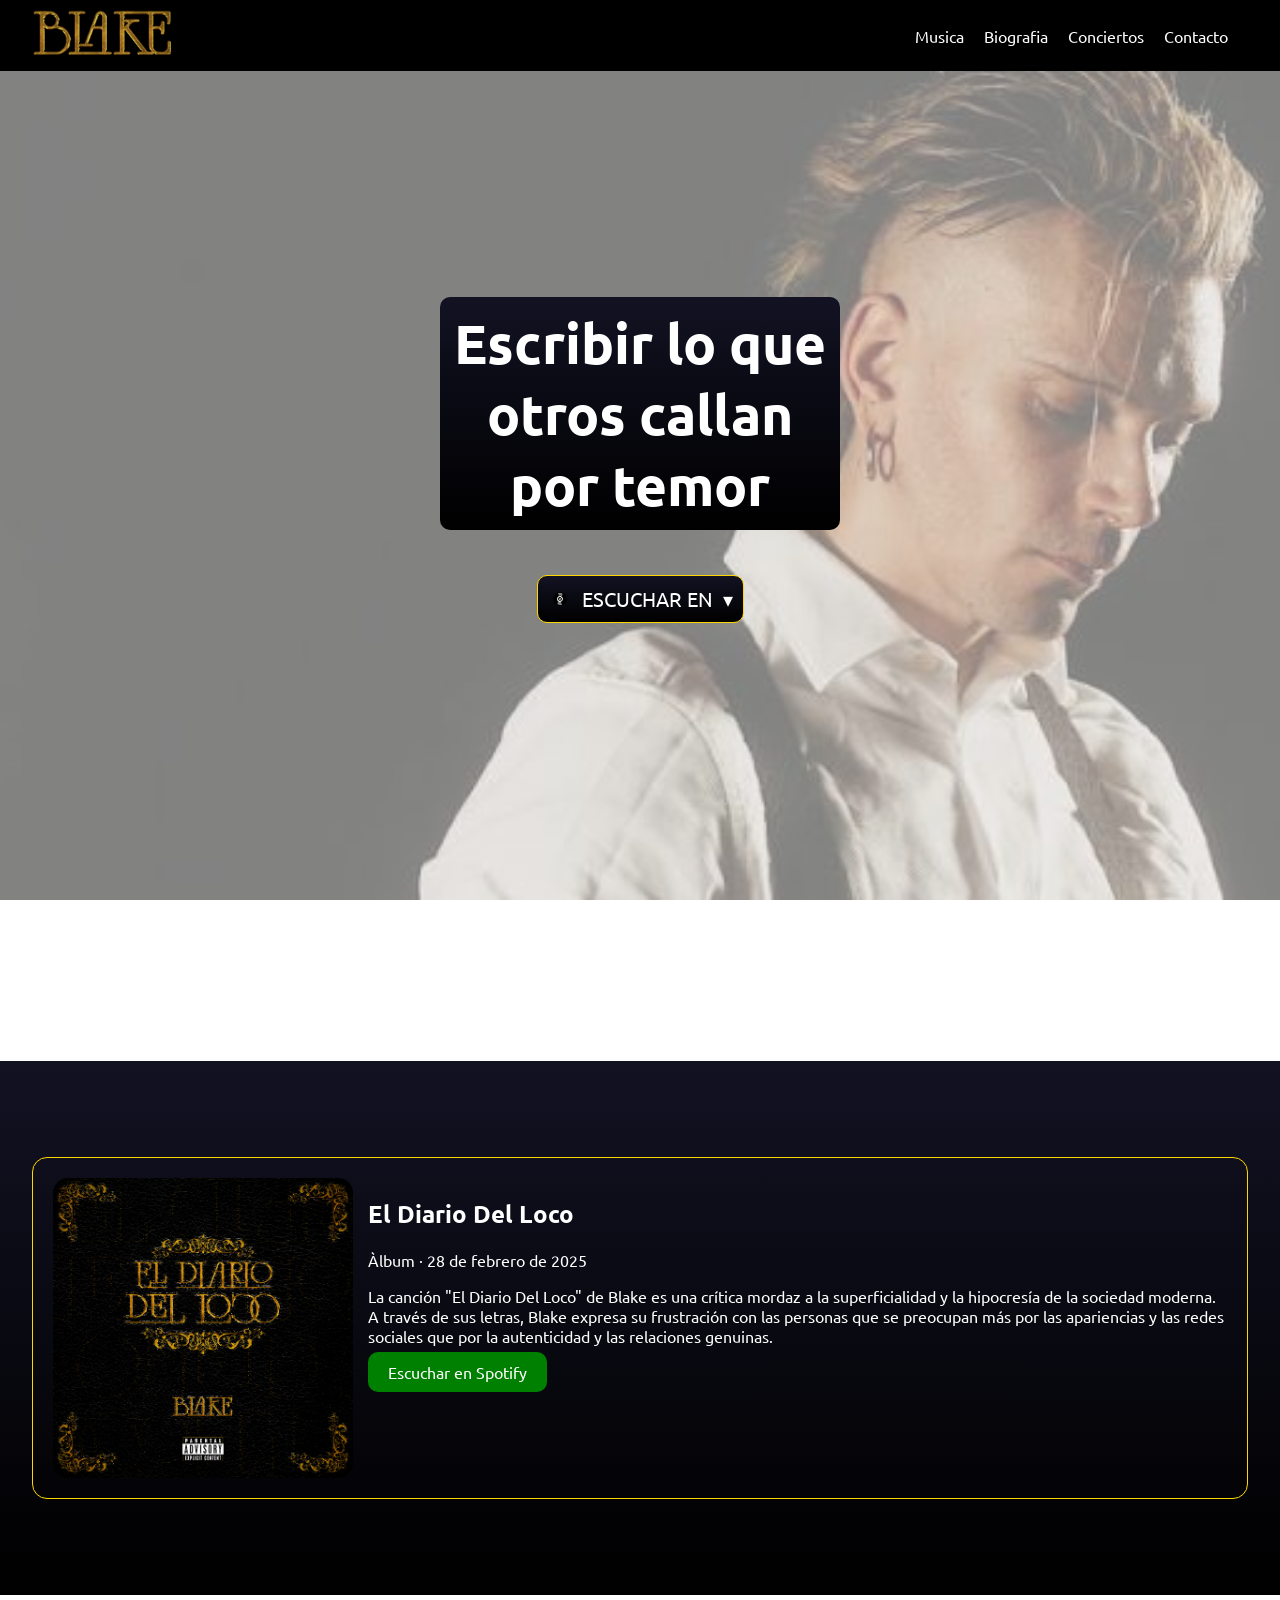
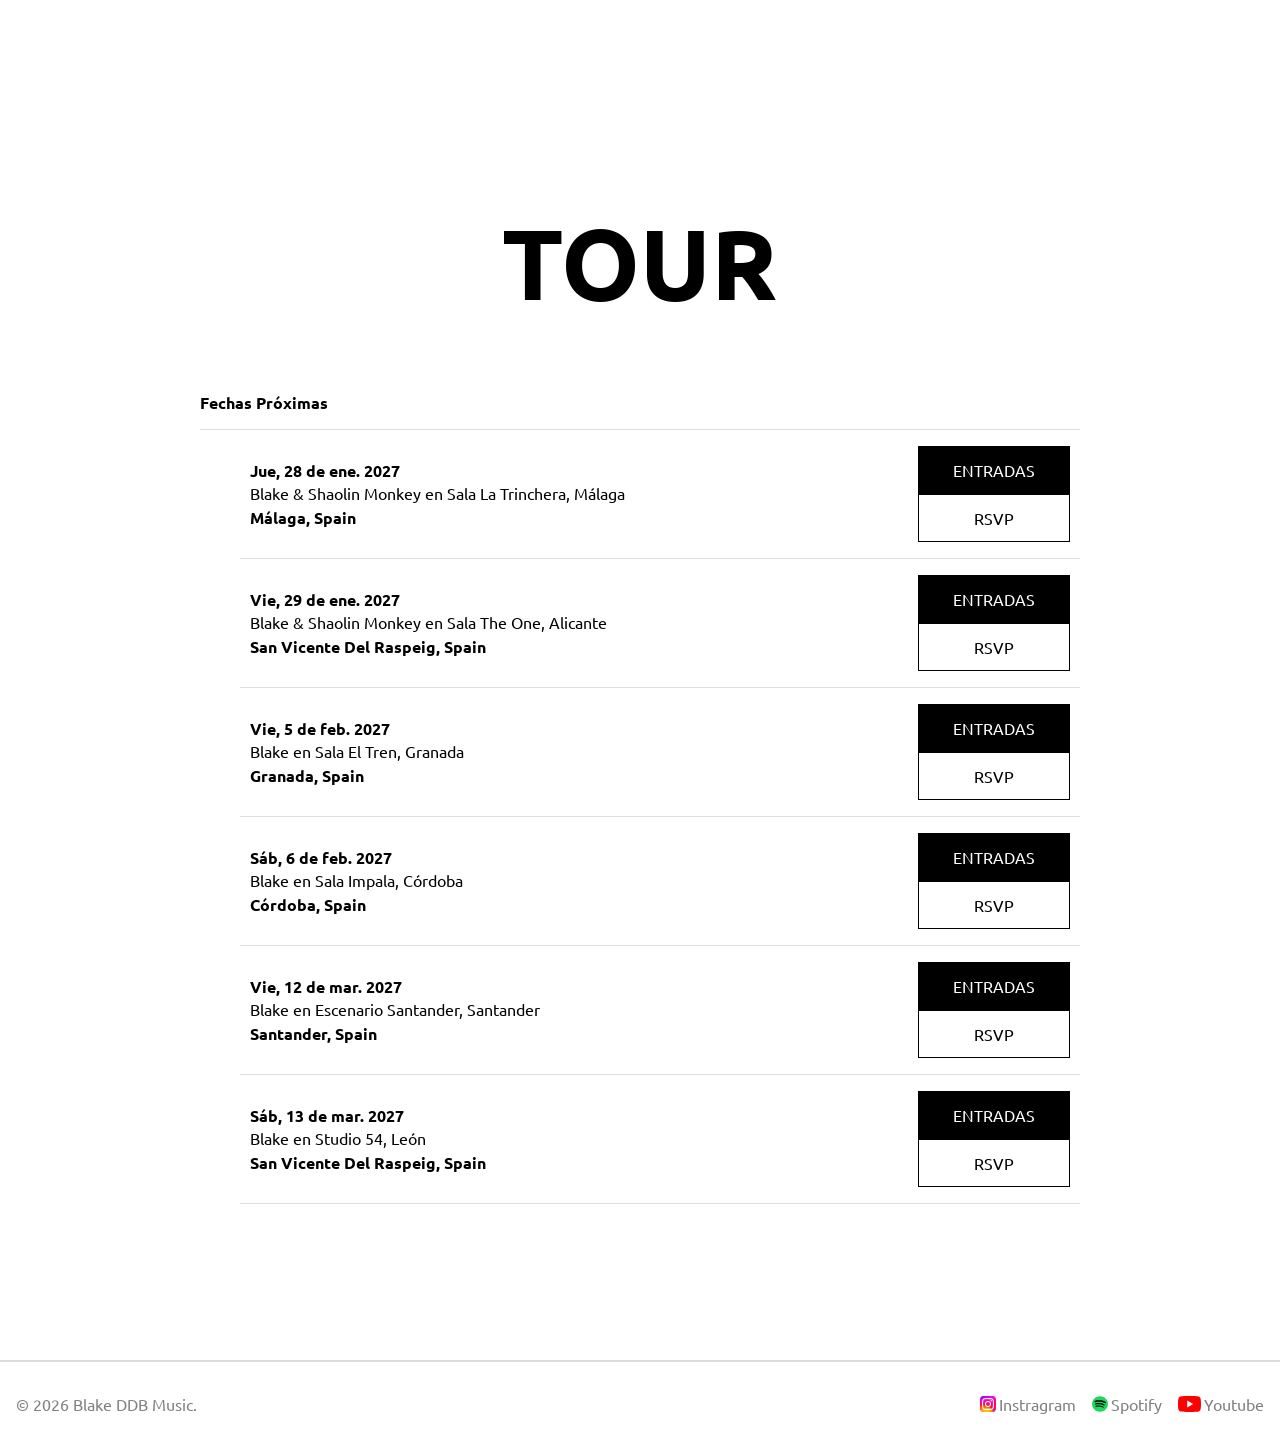
<file: index.html>
<!DOCTYPE html>
<html lang="ca">
<head>
    <meta charset="UTF-8">
    <meta name="viewport" content="width=device-width, initial-scale=1">
    <title>Blake</title>
    <link rel="icon" href="assets/img/blake logo.webp" >
    <link rel="stylesheet" href="assets/css/estils.css">
    <link rel="stylesheet" href="assets/css/index.css">
    <link rel="stylesheet" href="assets/css/font_ubuntu.css">
</head>

<body>
    <div class="progreso"></div>
    <nav class="cabecera">
        <a href="index.html"><img src="assets/img/logo.png"></a>
        <a href="musica.html" class="menu">Musica</a>
        <a href="historia.html" class="menu">Biografia</a>
        <a href="concerts.html" class="menu">Conciertos</a>
        <a href="contacte.html" class="menu">Contacto</a>
        <div class="desplegable_movil">
            <input type="checkbox" id="toggle-info" class="toggle">
            <label for="toggle-info" class="menumovilinfo">Información </label>
            <nav class="menudesplegable">
                <a href="musica.html" class="menumovil">Musica</a>
                <a href="historia.html" class="menumovil">Biografia</a>
                <a href="concerts.html" class="menumovil">Conciertos</a>
                <a href="contacte.html" class="menumovil">Contacto</a>
            </nav>
        </div>
    </nav>

    <section class="hero">
        <div class="hero_items">
        <div class="hero_caja">
            <div class="animacion"></div>
            <h1 class="hero_titulo">Escribir lo que otros callan por temor</h1>
                <div class="hero_desplegable">
    <div class="hero_escuchar" >
        <object type="image/svg+xml" data="assets/altres_recursos/Player_Music.svg"></object>
        <span>Escuchar en</span>
    </div>

    <div class="hero_escuchar_menu">
        <a class="plataforma" href="https://open.spotify.com/intl-es/artist/2FwMmxiCWQhEyO9k0nOyNF">Spotify</a>
        <a class="plataforma" href="https://www.youtube.com/channel/UCLmsHpqffqs_5y8jvbsptvw" target="_blank" rel="noopener">YouTube</a>
        <a class="plataforma" href="https://music.apple.com/es/artist/blake/1274430332" target="_blank" rel="noopener">Apple Music</a>
    </div>
</div>
        </div>
        </div>
    </section>


    <section class="album">
    <div class="albumcard">
        <img src="assets/img/portadaalbum.png" class="albumportada">

        <div class="albuminfo">

            <h2>El Diario Del Loco</h2>
            <p class="album_fecha">Àlbum · 28 de febrero de 2025</p>
            <p class="album_descripcion">
                La canción "El Diario Del Loco" de Blake es una crítica mordaz a la superficialidad y la hipocresía de la sociedad moderna. A través de sus letras, Blake expresa su frustración con las personas que se preocupan más por las apariencias y las redes sociales que por la autenticidad y las relaciones genuinas.
            </p>

            <div class="album_botones">
                <a href="https://open.spotify.com/intl-es/track/6HlX2bpBirY8SBoBMc69nj" class="diario_spotify">Escuchar en Spotify</a>

            </div>
        </div>
    </div>
</section>
    <main class="tour">
    <h1>TOUR</h1>
    <div class="subhead">
      <span>Fechas Próximas</span>
    </div>

    <ul class="fechas">
      <li class="fecha">
        <div class="fecha-info">
          <span class="dia">Jue, 28 de ene. 2027</span>
          Blake & Shaolin Monkey en Sala La Trinchera, Málaga
          <span class="lugar">Málaga, Spain</span>
        </div>
        <div class="botones">
          <a class="btn btn-entradas" href="#">ENTRADAS</a>
          <a class="btn btn-rsvp" href="#">RSVP</a>
        </div>
      </li>

      <li class="fecha">
        <div class="fecha-info">
          <span class="dia">Vie, 29 de ene. 2027</span>
          Blake & Shaolin Monkey en Sala The One, Alicante
          <span class="lugar">San Vicente Del Raspeig, Spain</span>
        </div>
        <div class="botones">
          <a class="btn btn-entradas" href="#">ENTRADAS</a>
          <a class="btn btn-rsvp" href="#">RSVP</a>
        </div>
      </li>

      <li class="fecha">
        <div class="fecha-info">
          <span class="dia">Vie, 5 de feb. 2027</span>
          Blake en Sala El Tren, Granada
          <span class="lugar">Granada, Spain</span>
        </div>
        <div class="botones">
          <a class="btn btn-entradas" href="#">ENTRADAS</a>
          <a class="btn btn-rsvp" href="#">RSVP</a>
        </div>
      </li>

      <li class="fecha">
        <div class="fecha-info">
          <span class="dia">Sáb, 6 de feb. 2027</span>
          Blake en Sala Impala, Córdoba
          <span class="lugar">Córdoba, Spain</span>
        </div>
        <div class="botones">
          <a class="btn btn-entradas" href="#">ENTRADAS</a>
          <a class="btn btn-rsvp" href="#">RSVP</a>
        </div>
      </li>

      <li class="fecha">
        <div class="fecha-info">
          <span class="dia">Vie, 12 de mar. 2027</span>
          Blake en Escenario Santander, Santander
          <span class="lugar">Santander, Spain</span>
        </div>
        <div class="botones">
          <a class="btn btn-entradas" href="#">ENTRADAS</a>
          <a class="btn btn-rsvp" href="#">RSVP</a>
        </div>
      </li>
      <li class="fecha">
        <div class="fecha-info">
          <span class="dia">Sáb, 13 de mar. 2027</span>
          Blake en Studio 54, León
          <span class="lugar">San Vicente Del Raspeig, Spain</span>
        </div>
        <div class="botones">
          <a class="btn btn-entradas" href="#">ENTRADAS</a>
          <a class="btn btn-rsvp" href="#">RSVP</a>
        </div>
      </li>
    </ul>
  </main>

    
    <div class="espacio"></div>
    <footer>
        <span>© 2026 Blake DDB Music.</span>
        <div>
            <a href="https://www.instagram.com/blakemusica/"><img src="./assets/img/icons/instagram_icon.svg" alt="Instragram" class="footer-icon">Instragram</a>
            <a href="https://open.spotify.com/intl-es/artist/2FwMmxiCWQhEyO9k0nOyNF"><img src="./assets/img/icons/spotify_icon.svg" alt="Spotify" class="footer-icon">Spotify</a>
            <a href="https://www.youtube.com/@BLAKEMUSICA"><img src="./assets/img/icons/youtube_icon.svg" alt="Youtube" class="footer-icon">Youtube</a>
        </div>
    </footer>
</body>
</html>
</file>
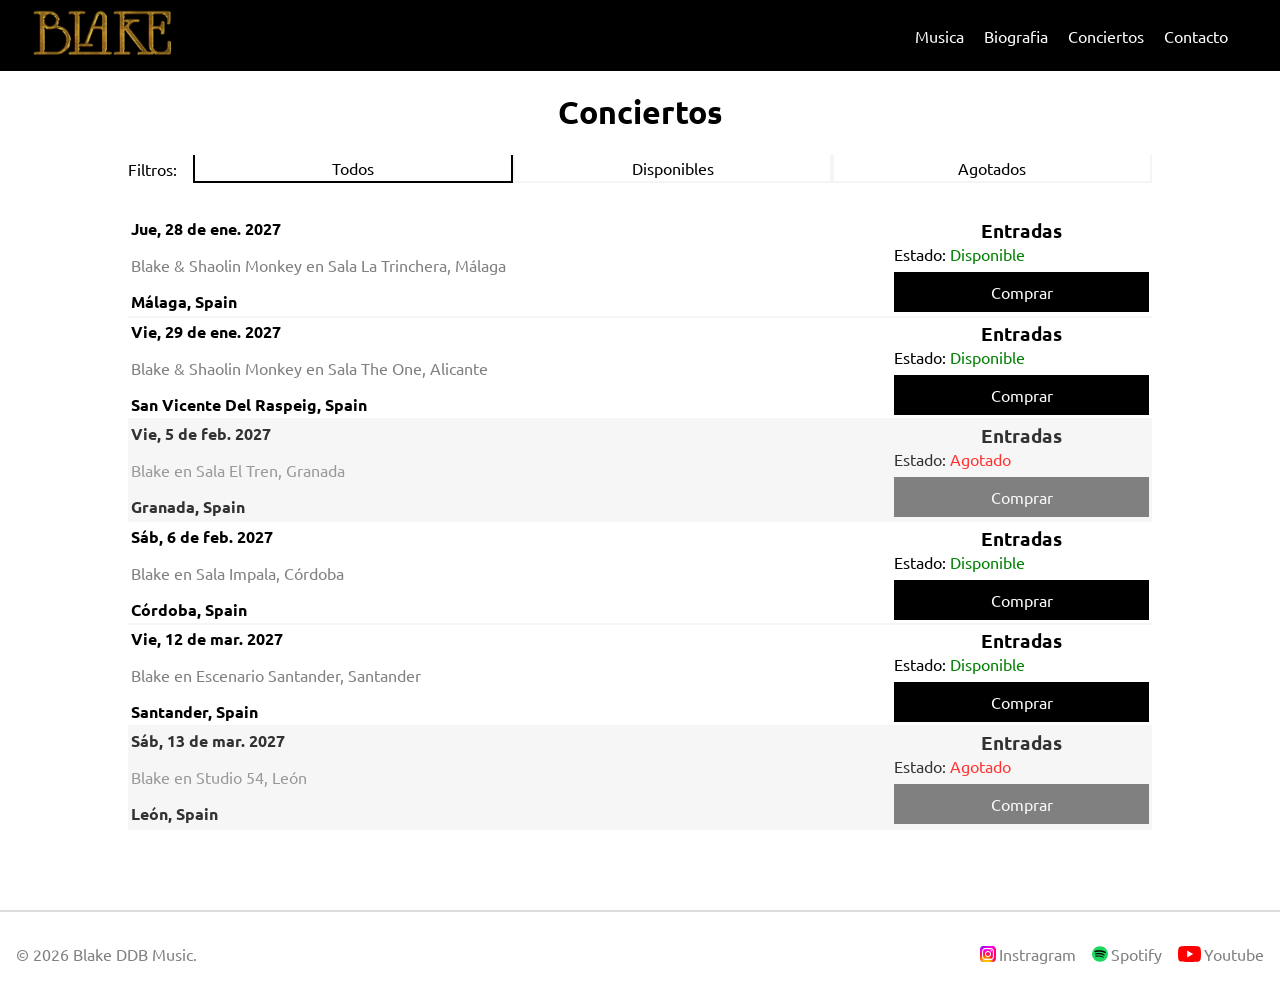
<file: concerts.html>
<!DOCTYPE html>
<html lang="ca">
<head>
    <meta charset="UTF-8">
    <meta name="viewport" content="width=device-width, initial-scale=1">
    <title>Blake</title>
    <link rel="icon" href="imatges/blake logo.webp" >
    <link rel="stylesheet" href="assets/css/estils.css">
    <link rel="stylesheet" href="assets/css/conciertos.css">
    <link rel="stylesheet" href="assets/css/font_ubuntu.css">
</head>

<body>
    <nav class="cabecera">
        <a href="index.html"><img src="assets/img/logo.png"></a>
        <a href="musica.html" class="menu">Musica</a>
        <a href="historia.html" class="menu">Biografia</a>
        <a href="concerts.html" class="menu">Conciertos</a>
        <a href="contacte.html" class="menu">Contacto</a>
        <div class="desplegable_movil">
            <input type="checkbox" id="toggle-info" class="toggle">
            <label for="toggle-info" class="menumovilinfo">Información </label>
            <nav class="menudesplegable">
                <a href="musica.html" class="menumovil">Musica</a>
                <a href="historia.html" class="menumovil">Biografia</a>
                <a href="concerts.html" class="menumovil">Conciertos</a>
                <a href="contacte.html" class="menumovil">Contacto</a>
            </nav>
        </div>
    </nav>
    <main>
        
        <h1>Conciertos</h1>
        <div id="concert-filter">
            <span>Filtros: </span>
            <label><input id="show-all-filter" type="radio" name="filter" checked>Todos</label>
            <label><input id="show-available-filter" type="radio" name="filter">Disponibles</label>
            <label><input id="show-unavailable-filter" type="radio" name="filter">Agotados</label>
        </div>
        <div class="concert-entry">
            <div>
                <span>Jue, 28 de ene. 2027</span>
                <p>Blake & Shaolin Monkey en Sala La Trinchera, Málaga</p>
                <span>Málaga, Spain</span>
            </div>
            <div>
                <h3>Entradas</h3>
                <span class="availability">Estado:</span>
                <a href="https://www.bandsintown.com/t/108902218?affil_code=js_www.blakeoficial.com&app_id=js_www.blakeoficial.com&came_from=242&utm_campaign=ticket&utm_medium=web&utm_source=widget">Comprar</a>
            </div>
        </div>
        <div class="concert-entry">
            <div>
                <span>Vie, 29 de ene. 2027</span>
                <p>Blake & Shaolin Monkey en Sala The One, Alicante</p>
                <span>San Vicente Del Raspeig, Spain</span>
            </div>
            <div>
                <h3>Entradas</h3>
                <span class="availability">Estado:</span>
                <a href="https://www.bandsintown.com/t/108902227?affil_code=js_www.blakeoficial.com&app_id=js_www.blakeoficial.com&came_from=242&utm_campaign=ticket&utm_medium=web&utm_source=widget">Comprar</a>
            </div>
        </div>
        <div class="concert-entry unavailable">
            <div>
                <span>Vie, 5 de feb. 2027</span>
                <p>Blake en Sala El Tren, Granada</p>
                <span>Granada, Spain</span>
            </div>
            <div>
                <h3>Entradas</h3>
                <span class="availability">Estado:</span>
                <a href="https://www.bandsintown.com/t/108902229?affil_code=js_www.blakeoficial.com&app_id=js_www.blakeoficial.com&came_from=242&utm_campaign=ticket&utm_medium=web&utm_source=widget">Comprar</a>
            </div>
        </div>
        <div class="concert-entry">
            <div>
                <span>Sáb, 6 de feb. 2027</span>
                <p>Blake en Sala Impala, Córdoba</p>
                <span>Córdoba, Spain</span>
            </div>
            <div>
                <h3>Entradas</h3>
                <span class="availability">Estado:</span>
                <a href="https://www.bandsintown.com/t/108902235?affil_code=js_www.blakeoficial.com&app_id=js_www.blakeoficial.com&came_from=242&utm_campaign=ticket&utm_medium=web&utm_source=widget">Comprar</a>
            </div>
        </div>
        <div class="concert-entry">
            <div>
                <span>Vie, 12 de mar. 2027</span>
                <p>Blake en Escenario Santander, Santander</p>
                <span>Santander, Spain</span>
            </div>
            <div>
                <h3>Entradas</h3>
                <span class="availability">Estado:</span>
                <a href="https://www.bandsintown.com/t/108902313?affil_code=js_www.blakeoficial.com&app_id=js_www.blakeoficial.com&came_from=242&utm_campaign=ticket&utm_medium=web&utm_source=widget">Comprar</a>
            </div>
        </div>
        <div class="concert-entry unavailable">
            <div>
                <span>Sáb, 13 de mar. 2027</span>
                <p>Blake en Studio 54, León</p>
                <span>León, Spain</span>
            </div>
            <div>
                <h3>Entradas</h3>
                <span class="availability">Estado:</span>
                <a href="https://www.bandsintown.com/t/108902320?affil_code=js_www.blakeoficial.com&app_id=js_www.blakeoficial.com&came_from=242&utm_campaign=ticket&utm_medium=web&utm_source=widget">Comprar</a>
            </div>
        </div>
    </main>
    <footer>
        <span>© 2026 Blake DDB Music.</span>
        <div>
            <a href="https://www.instagram.com/blakemusica/"><img src="./assets/img/icons/instagram_icon.svg" alt="Instragram" class="footer-icon">Instragram</a>
            <a href="https://open.spotify.com/intl-es/artist/2FwMmxiCWQhEyO9k0nOyNF"><img src="./assets/img/icons/spotify_icon.svg" alt="Spotify" class="footer-icon">Spotify</a>
            <a href="https://www.youtube.com/@BLAKEMUSICA"><img src="./assets/img/icons/youtube_icon.svg" alt="Youtube" class="footer-icon">Youtube</a>
        </div>
    </footer>
</body>
</html>
</file>
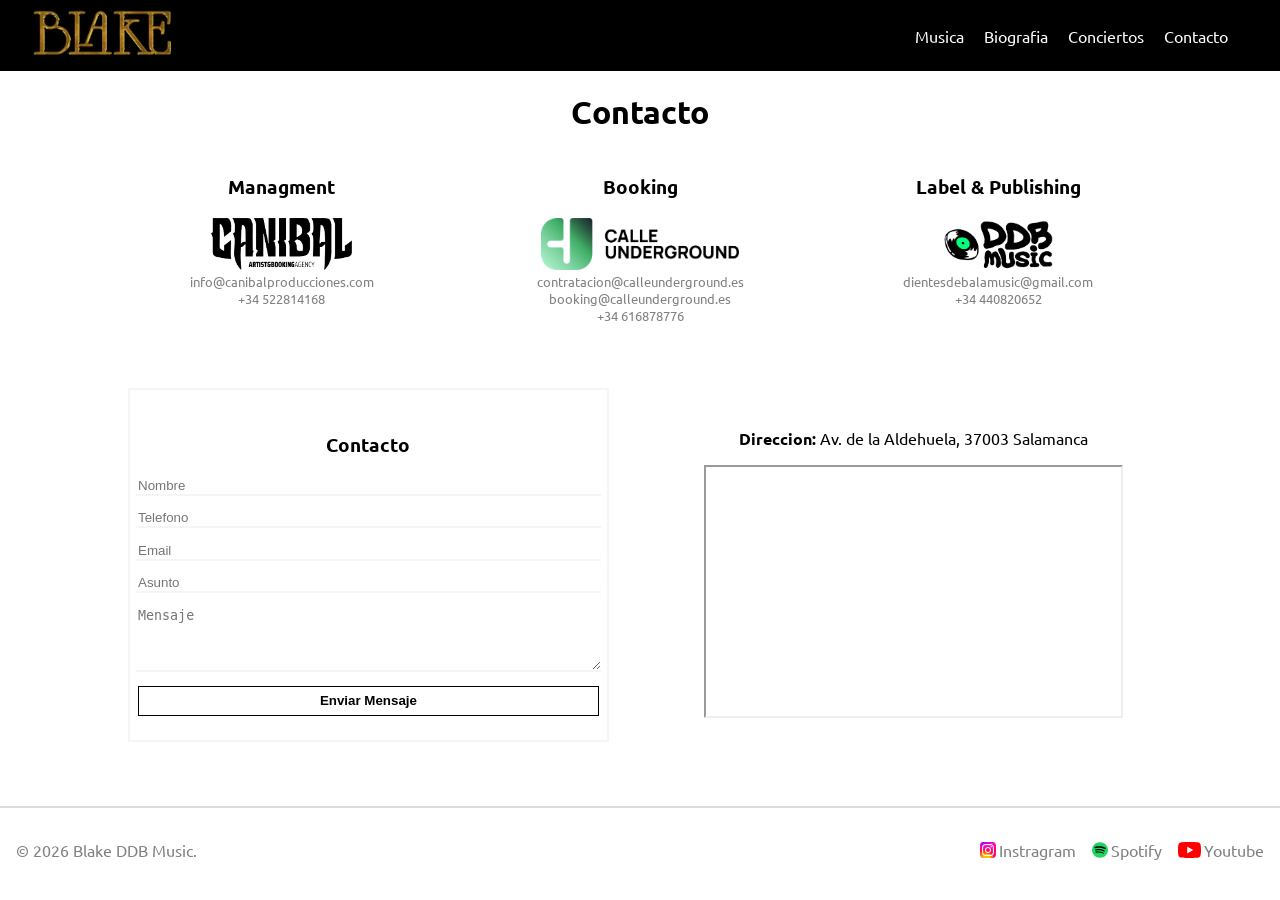
<file: contacte.html>
<!DOCTYPE html>
<html lang="ca">
<head>
    <meta charset="UTF-8">
    <meta name="viewport" content="width=device-width, initial-scale=1">
    <title>Blake</title>
    <link rel="icon" href="imatges/blake logo.webp" >
    <link rel="stylesheet" href="assets/css/estils.css">
    <link rel="stylesheet" href="assets/css/contacto.css">
    <link rel="stylesheet" href="assets/css/font_ubuntu.css">
</head>

<body>
    <nav class="cabecera">
        <a href="index.html"><img src="assets/img/logo.png"></a>
        <a href="musica.html" class="menu">Musica</a>
        <a href="historia.html" class="menu">Biografia</a>
        <a href="concerts.html" class="menu">Conciertos</a>
        <a href="contacte.html" class="menu">Contacto</a>
        <div class="desplegable_movil">
            <input type="checkbox" id="toggle-info" class="toggle">
            <label for="toggle-info" class="menumovilinfo">Información </label>
            <nav class="menudesplegable">
                <a href="musica.html" class="menumovil">Musica</a>
                <a href="historia.html" class="menumovil">Biografia</a>
                <a href="concerts.html" class="menumovil">Conciertos</a>
                <a href="contacte.html" class="menumovil">Contacto</a>
            </nav>
        </div>
    </nav>
    <main>
        <h1>Contacto</h1>
        <div id="email-contacts">
            <!-- Aqui podremos los contactos de su pagina oficial-->
            <div>
                <h3>Managment</h3>
                <a href="https://www.canibal.pro/"><img src="./assets/img/canibal_logo.png" alt="Canibal" class="invert-image-color"></a>
                <a href="mailto:info@canibalproducciones.com">info@canibalproducciones.com</a>
                <a href="tel:+34522814168">+34 522814168</a>
            </div>
            <div>
                <h3>Booking</h3>
                <a href="https://www.calleunderground.es/"><img src="./assets/img/calle_underground_logo.png" alt="Calle Underground" class="invert-image-color"></a>
                <a href="mailto:contratacion@calleunderground.es">contratacion@calleunderground.es</a>
                <a href="mailto:booking@calleunderground.es">booking@calleunderground.es</a>
                <a href="tel:+34616878776">+34 616878776</a>
            </div>
            <div>
                <h3>Label & Publishing</h3>
                <a href="www.ddbmusic.es"><img src="./assets/img/ddb_music_logo.png" alt="DDBMusic"></a>
                <a href="mailto:dientesdebalamusic@gmail.com ">dientesdebalamusic@gmail.com </a>
                <a href="tel:+34440820652">+34 440820652</a>
            </div>
        </div>
        <div id="form-address">
            <form action="">
                <h3>Contacto</h3>
                <input type="text" name="name" placeholder="Nombre" pattern="[A-Za-zÀ-ÿ\s]{2,20}">
                <input type="tel" name="phonenumber" placeholder="Telefono">
                <input type="email" name="email" placeholder="Email">
                <input type="text" name="reason" placeholder="Asunto">
                <textarea name="message" placeholder="Mensaje" rows="4"></textarea>
                <input type="submit" value="Enviar Mensaje">
            </form>
            <div>
                <p><strong>Direccion:</strong> Av. de la Aldehuela, 37003 Salamanca</p>
                <iframe src="https://www.google.com/maps/embed?pb=!1m18!1m12!1m3!1d731.8007004403892!2d-5.648803097352759!3d40.96009921685056!2m3!1f0!2f0!3f0!3m2!1i1024!2i768!4f13.1!3m3!1m2!1s0xd3f2674faffffff%3A0xb006d682330e8d14!2sParque%20de%20Nuestro%20Padre%20Jes%C3%BAs%20del%20Perd%C3%B3n!5e0!3m2!1ses!2ses!4v1795702521886!5m2!1ses!2ses" allowfullscreen="" loading="lazy" referrerpolicy="strict-origin-when-cross-origin"></iframe>
            </div>
        </div>
    </main>
    <footer>
        <span>© 2026 Blake DDB Music.</span>
        <div>
            <a href="https://www.instagram.com/blakemusica/"><img src="./assets/img/icons/instagram_icon.svg" alt="Instragram" class="footer-icon">Instragram</a>
            <a href="https://open.spotify.com/intl-es/artist/2FwMmxiCWQhEyO9k0nOyNF"><img src="./assets/img/icons/spotify_icon.svg" alt="Spotify" class="footer-icon">Spotify</a>
            <a href="https://www.youtube.com/@BLAKEMUSICA"><img src="./assets/img/icons/youtube_icon.svg" alt="Youtube" class="footer-icon">Youtube</a>
        </div>
    </footer>
</body>
</html>
</file>
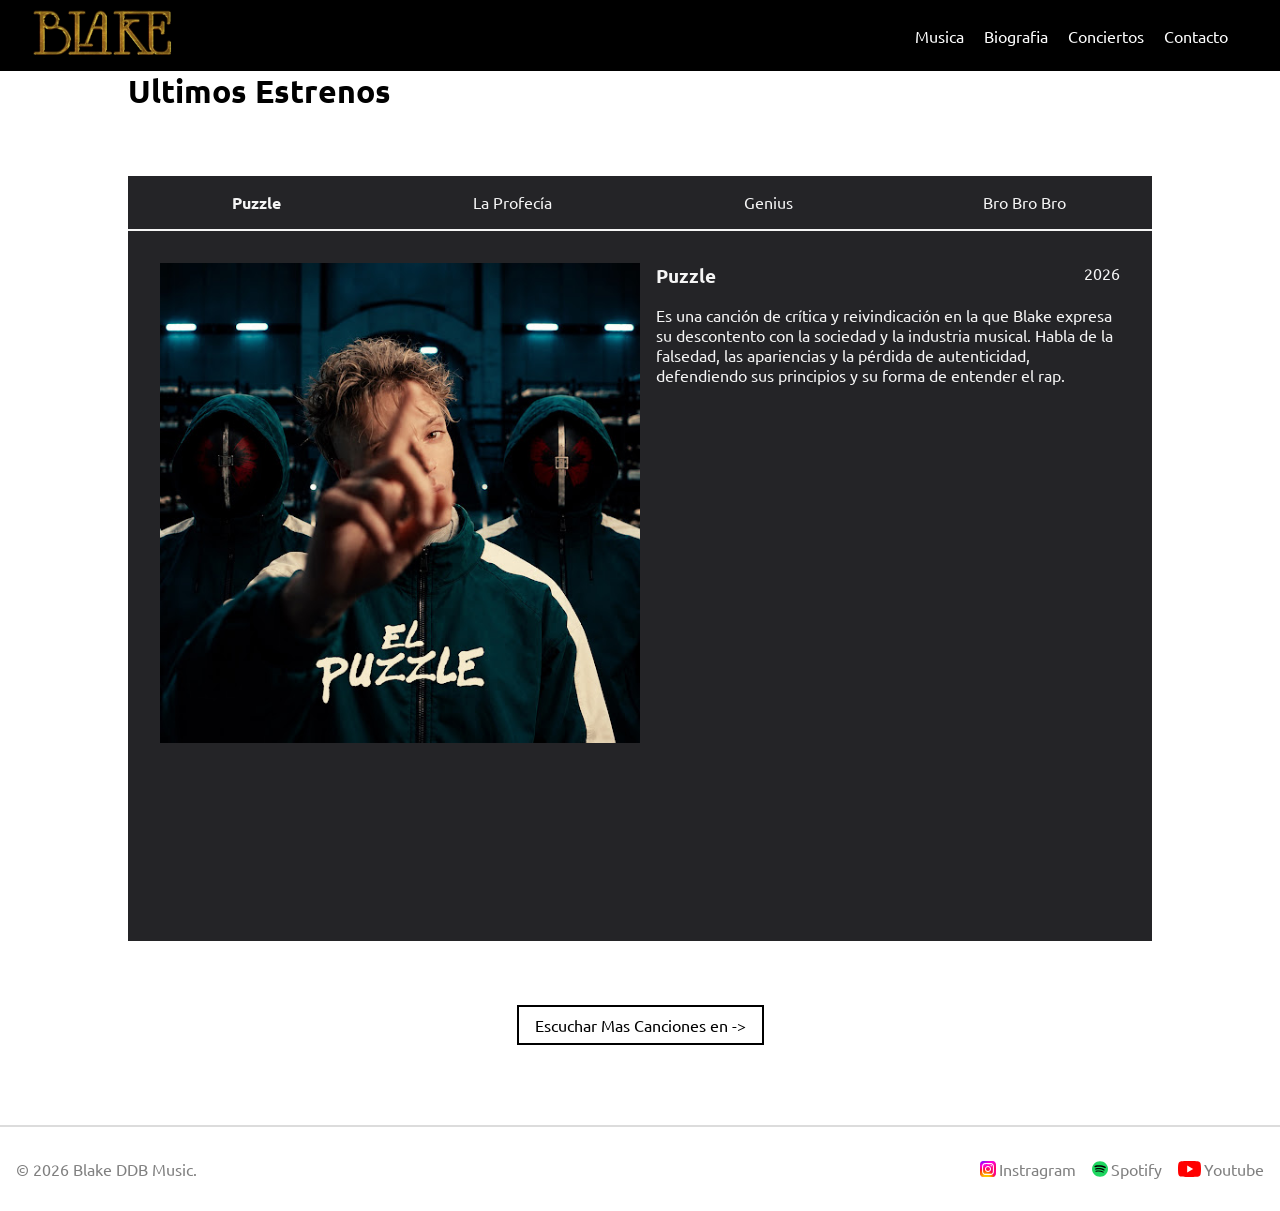
<file: musica.html>
<!DOCTYPE html>
<html lang="ca">
<head>
    <meta charset="UTF-8">
    <meta name="viewport" content="width=device-width, initial-scale=1">
    <title>Blake</title>
    <link rel="icon" href="imatges/blake logo.webp" >
    <link rel="stylesheet" href="assets/css/estils.css">
    <link rel="stylesheet" href="assets/css/musica.css">
    <link rel="stylesheet" href="assets/css/font_ubuntu.css">
</head>

<body>
    <nav class="cabecera">
        <a href="index.html"><img src="assets/img/logo.png"></a>
        <a href="musica.html" class="menu">Musica</a>
        <a href="historia.html" class="menu">Biografia</a>
        <a href="concerts.html" class="menu">Conciertos</a>
        <a href="contacte.html" class="menu">Contacto</a>
        <div class="desplegable_movil">
            <input type="checkbox" id="toggle-info" class="toggle">
            <label for="toggle-info" class="menumovilinfo">Información </label>
            <nav class="menudesplegable">
                <a href="musica.html" class="menumovil">Musica</a>
                <a href="historia.html" class="menumovil">Biografia</a>
                <a href="concerts.html" class="menumovil">Conciertos</a>
                <a href="contacte.html" class="menumovil">Contacto</a>
            </nav>
        </div>
    </nav>
    <main>
        <h1>Ultimos Estrenos</h1>
        <div id="popular-view">
            <div>
                <label for="album1"><input type="radio" name="album" id="album1" checked>Puzzle</label>
                <label for="album2"><input type="radio" name="album" id="album2">La Profecía</label>
                <label for="album3"><input type="radio" name="album" id="album3">Genius</label>
                <label for="album4"><input type="radio" name="album" id="album4">Bro Bro Bro</label>
            </div>
            <div>
                <div class="album-card" id="album-content1">
                    <div >
                        <img src="./assets/img/albums/puzzle-cover.jpg" alt="Portada del Album" class="album-cover">
                        <div class="album-info">
                            <div>
                                <h3>Puzzle</h3>
                                <span>2026</span>
                            </div>
                            <p>Es una canción de crítica y reivindicación en la que Blake expresa su descontento con la sociedad y la industria musical. Habla de la falsedad, las apariencias y la pérdida de autenticidad, defendiendo sus principios y su forma de entender el rap.</p>
                        </div>
                    </div>
                    <iframe data-testid="embed-iframe" src="https://open.spotify.com/embed/track/5uMsjTa5kreukphK9ba9pW?utm_source=generator&theme=0&si=d74587c5f055478e" frameBorder="0" allowfullscreen="" allow="autoplay; clipboard-write; encrypted-media; fullscreen; picture-in-picture" loading="lazy"></iframe>
                </div>
                <div class="album-card" id="album-content2">
                    <div >
                        <img src="./assets/img/albums/profecia-cover.jpg" alt="Portada del Album" class="album-cover">
                        <div class="album-info">
                            <div>
                                <h3>La Profecía</h3>
                                <span>2026</span>
                            </div>
                            <p>Un tema cargado de rabia, reflexión y desencanto. Blake habla de las decepciones personales, de una sociedad que parece avanzar en la dirección equivocada y de cómo muchas veces ignoramos los problemas hasta que ya es demasiado tarde.</p>
                        </div>
                    </div>
                    <iframe data-testid="embed-iframe" src="https://open.spotify.com/embed/track/61hBOCzK2C3QJ91CHUslC6?utm_source=generator&theme=0&si=304aef9b0b6d40fa" frameBorder="0" allowfullscreen="" allow="autoplay; clipboard-write; encrypted-media; fullscreen; picture-in-picture" loading="lazy"></iframe>
                </div>
                <div class="album-card" id="album-content3">
                    <div >
                        <img src="./assets/img/albums/genius-cover.jpg" alt="Portada del Album" class="album-cover">
                        <div class="album-info">
                            <div>
                                <h3>Genius</h3>
                                <span>2026</span>
                            </div>
                            <p>Una canción de reivindicación personal en la que Blake muestra su carácter inconformista y su frustración con la industria musical. Habla de las traiciones, la fama pasajera, las dificultades personales y la importancia de mantenerse fiel a uno mismo, sin dejar de luchar por lo que uno es.</p>
                        </div>
                    </div>
                    <iframe data-testid="embed-iframe" src="https://open.spotify.com/embed/track/0VLnWtNcdBYnYX10B2ieUK?utm_source=generator&theme=0&si=1c2fa72e3dcd48a6" frameBorder="0" allowfullscreen="" allow="autoplay; clipboard-write; encrypted-media; fullscreen; picture-in-picture" loading="lazy"></iframe>
                </div>
                <div class="album-card" id="album-content4">
                    <div >
                        <img src="./assets/img/albums/bro-bro-bro-cover.jpg" alt="Portada del Album" class="album-cover">
                        <div class="album-info">
                            <div>
                                <h3>Bro Bro Bro</h3>
                                <span>2026</span>
                            </div>
                            <p>Es un tema sarcástico y provocador en el que Blake se burla de quienes viven aparentando ser alguien que no son. Critica el postureo, la falsedad de las redes sociales, la superficialidad y la obsesión por encajar en las modas. Con mucho humor e ironía, defiende la autenticidad, la humildad y la importancia de ser uno mismo.</p>
                        </div>
                    </div>
                    <iframe data-testid="embed-iframe" src="https://open.spotify.com/embed/track/56PfQofdIvhe77QlpOZV1I?utm_source=generator&theme=0&si=6818a35e77324800" frameBorder="0" allowfullscreen="" allow="autoplay; clipboard-write; encrypted-media; fullscreen; picture-in-picture" loading="lazy"></iframe>
                </div>
            </div>
        </div>
        <div id="listen-more">
            <label id="more-button"><input type="checkbox" id="more-input">Escuchar Mas Canciones en -></label>
            <div id="more-menu" class="hide-menu">
                <a href="https://open.spotify.com/intl-es/artist/2FwMmxiCWQhEyO9k0nOyNF"><img src="./assets/img/icons/spotify_icon.svg" alt="" class="menu-icon">Spotify</a>
                <a href="https://www.youtube.com/@BLAKEMUSICA"><img src="./assets/img/icons/youtube_icon.svg" alt="" class="menu-icon">Youtube</a>
                <a href="https://music.apple.com/es/artist/blake/1274430332"><img src="./assets/img/icons/apple_music_icon.svg" alt="" class="menu-icon">Apple Music</a>
                <a href="https://www.deezer.com/es/artist/72413162"><img src="./assets/img/icons/deezer_icon.svg" alt="" class="menu-icon">Deezer</a>
                <a href="https://soundcloud.com/blake-official"><img src="./assets/img/icons/soundcloud_icon.svg" alt="" class="menu-icon">SoundCloud</a>
                <a href="https://music.amazon.com/artists/B07ZHK1S12/blake"><img src="./assets/img/icons/amazon_music_icon.svg" alt="" class="menu-icon">Amazon Music</a>
                <a href="https://tidal.com/artist/blake/36318038"><img src="./assets/img/icons/tidal_icon.svg" alt="" class="menu-icon">Tidal</a>
            </div>
        </div>
    </main>
    <footer>
        <span>© 2026 Blake DDB Music.</span>
        <div>
            <a href="https://www.instagram.com/blakemusica/"><img src="./assets/img/icons/instagram_icon.svg" alt="Instragram" class="footer-icon">Instragram</a>
            <a href="https://open.spotify.com/intl-es/artist/2FwMmxiCWQhEyO9k0nOyNF"><img src="./assets/img/icons/spotify_icon.svg" alt="Spotify" class="footer-icon">Spotify</a>
            <a href="https://www.youtube.com/@BLAKEMUSICA"><img src="./assets/img/icons/youtube_icon.svg" alt="Youtube" class="footer-icon">Youtube</a>
        </div>
    </footer>
</body>
</html>
</file>
<file: assets/css/estils.css>
body{
    font-family: "Ubuntu";
    margin: 0;
}
a {
    text-decoration: none;
}
footer {
    
    display: flex;
    align-items: center;
    justify-content: space-between;
    border-top: 2px solid gainsboro;
    padding:  2em 1em;
    >span {
        color: grey;
    }
    >div {
        display: flex;
        align-items: center;
        justify-content: space-around;
        gap: 1em;
        >a {
            
            display: flex;
            color: grey;
            transition: color 0.1s ease; 
            align-items: center;
        }
        >a:hover {
            color: black;
        }
    }
}
.footer-icon {
    height: 1em;
    margin-right: 0.2em;
}
.invert-image-color {
    filter: invert();
}
.cabecera{
    background-color: black;
    height: 55px;
    padding: 8px 32px;
    display: flex;
    position: sticky;
    top: 0;
    z-index: 100;
}
.cabecera>a{
    margin-right:20px;
    align-items: center;
    color:white;
    
}
.cabecera>a>img{
    height: 50px;
}
.cabecera>a:nth-child(1){
    margin-right: auto;
}
.menu{
    display:flex;
}
.menumovil{
    padding:5px 0;
    color:white;
}

.menumovil:hover{
    background-color: rgb(44, 44, 44);
}
.menumovil:hover:first-child{
    border-radius:10px 10px 0 0;
}
.menumovil:hover:last-child{
    border-radius:0 0 10px 10px;
}
.desplegable_movil{
    display: none;
    position: absolute;
    right:7%;
    top:25%;
    flex-direction: column;
    font-size:20px;
}
.menudesplegable {
    display: flex;
    flex-direction: column;
    text-align: center;
    background-color: rgb(12, 12, 23);
    border: solid 1px #FFD700;
    border-radius: 10px;
    opacity: 0;
    visibility: hidden;
    transition:opacity 0.5s ease, visibility 0.5s;
}

.toggle {
    display: none;
}
.menumovilinfo{
    margin:5px 0;
    color:white;
}
.menumovilinfo::after{
    content:"▾";
}

.toggle:checked ~ .menudesplegable {
    opacity: 1;
    visibility: visible;
}

@media(max-width:580px){
    .menu{
        display:none;
    }
    .desplegable_movil{
        display: flex;
    }
}
</file>
<file: assets/css/index.css>
/* -----Animación con scroll-----*/
.progreso{
    position: fixed;
    top: 0;
    left: 0;
    width: 100%;
    height: 4px;
    background: #FFD700;
    transform: scaleX(0);
    transform-origin: left;
    z-index: 1000;
}

@keyframes crece{
    to { transform: scaleX(1); }
}

@supports (animation-timeline: view()){
    .progreso{
        animation: crece linear;
        animation-timeline: scroll(block);
    }
}

/* -----Hero----- */
.imagenhero{
    width: 100%;
    opacity: 0.5;
}

.hero{
    min-height: 90dvh;
    background-image:
        linear-gradient(rgba(255,255,255,0.5), rgba(255,255,255,0.5)),
        url("../img/blake_hero.jpg");
    background-repeat: no-repeat;
    background-attachment: fixed;
    background-size: cover;
    background-position: center;
    padding-top: 20dvh;
    display: flex;
    flex-direction: column;
    align-items: center;
}
.hero_items{
    display: flex;
    flex-direction: column;
    max-width: 1200px;
}
.hero_caja{
    position: relative;
    display: flex;
    flex-direction: column;
    align-items: center;
    width: 400px;

}

.hero_titulo{
    background: linear-gradient(#121223, black);
    color: white;
    border-radius: 10px;
    padding: 10px;
    text-align: center;
    font-size: 55px;
}


/* -----menu desplegable----- */
.hero_desplegable{
    position: relative;
    width: fit-content;
}

.hero_escuchar{
    display: flex;
    flex-direction: row;
    align-items: center;
    gap: 10px;
    color: white;
    padding: 10px;
    font-size: 20px;
    text-transform: uppercase;
    cursor: pointer;
    background: linear-gradient(#121223, black);
    border: 1px solid #FFD700;
    border-radius: 10px;
    margin-bottom: 10px;
}

.hero_escuchar object{
    width: 24px;
    height: 24px;
}

.hero_escuchar::after{
    content: "▾";
    transition: transform 0.3s;
}

.hero_desplegable:hover .hero_escuchar::after{
    transform: rotate(180deg);
}

.hero_escuchar_menu{
    display: none;
    flex-direction: column;
    align-items: center;
    background: rgb(12, 12, 23);
    border: 1px solid #f2c200;
    border-radius: 10px;
    transform-origin: top ;
}

.hero_desplegable:hover .hero_escuchar_menu{
    display: flex;
    animation: abrirMenu 0.3s ease-out;
}

@keyframes abrirMenu{
    from {
        opacity: 0;
        transform: translateY(-20px) ;
    }
    to {
        opacity: 1;
        transform: translateY(0);
    }
}

.plataforma{
    color: white;
    text-decoration: none;
    font-size: 20px;
    padding: 4px 8px;
}

.plataforma:hover{
    background-color: rgb(44, 44, 44);
    border-radius: 10px;
}

.hero_desplegable:hover .plataforma{
    animation: entraPlataforma 0.3s ease-out both;
}

@keyframes entraPlataforma{
    from { opacity: 0; transform: translateX(-12px); }
    to   { opacity: 1; transform: translateX(0); }
}

/* -----album----- */
.album{
    background: linear-gradient(#121223, black);
    color: white;
    padding: 96px 32px;
    display: flex;
    justify-content: center;
}

.albumcard{
    border: 1px solid #FFD700;
    display: flex;
    padding: 20px;
    border-radius: 15px;
    max-width: 1200px;
}

.albumportada{
    max-width: 300px;
    width: 100%;
    border-radius: 15px;
    margin-right: 15px;
}

.diario_spotify{
    background-color: green;
    color: white;
    padding: 10px 20px;
    border-radius: 10px;
}

@media (max-width: 715px){
    .albumcard{
        flex-direction: column;
        align-items: center;
    }
}

/* -----Tour----- */
.tour{
    padding: 140px 32px;
    display: flex;
    flex-direction: column;
}



.tour {
      max-width: 880px;
      margin: 0 auto;
    }

.tour h1{
    text-align: center;
    font-size: 100px;
}


.subhead {
    display: flex;
    font-weight: 700;
}
.fechas {
      list-style: none;
      border-top: 1px solid #ddd;
    }

    .fecha {
      display: flex;
      justify-content: space-between;
      align-items: center;
      padding: 16px 10px;
      border-bottom: 1px solid #ddd;
    }

    .fecha-info { font-size: 1rem; line-height: 1.45; }
    .fecha-info .dia,
    .fecha-info .lugar { font-weight: 700; display: block; }

    .botones {
      display: flex;
      flex-direction: column;
    }

    .btn {
      display: flex;
      align-items: center;
      justify-content: center;
      width: 150px;
      height: 46px;
      border: 1px solid #000;
    }
    .btn-entradas { 
        background: #000; 
        color: #fff; 
    }
    .btn-rsvp { 
        background: #fff; 
        color: #000; 
    }

    @media (max-width: 600px) {
      h1 {margin-bottom: 36px; }
      .fecha { flex-direction: column; align-items: flex-start; }
      .botones { width: 100%; }
      .btn { width: 100%; }
    }
</file>
<file: assets/css/font_ubuntu.css>
@import url('https://fonts.googleapis.com/css2?family=Ubuntu:ital,wght@0,300;0,400;0,500;0,700;1,300;1,400;1,500;1,700&display=swap');
.ubuntu-light {
  font-family: "Ubuntu", sans-serif;
  font-weight: 300;
  font-style: normal;
}

.ubuntu-regular {
  font-family: "Ubuntu", sans-serif;
  font-weight: 400;
  font-style: normal;
}

.ubuntu-medium {
  font-family: "Ubuntu", sans-serif;
  font-weight: 500;
  font-style: normal;
}

.ubuntu-bold {
  font-family: "Ubuntu", sans-serif;
  font-weight: 700;
  font-style: normal;
}

.ubuntu-light-italic {
  font-family: "Ubuntu", sans-serif;
  font-weight: 300;
  font-style: italic;
}

.ubuntu-regular-italic {
  font-family: "Ubuntu", sans-serif;
  font-weight: 400;
  font-style: italic;
}

.ubuntu-medium-italic {
  font-family: "Ubuntu", sans-serif;
  font-weight: 500;
  font-style: italic;
}

.ubuntu-bold-italic {
  font-family: "Ubuntu", sans-serif;
  font-weight: 700;
  font-style: italic;
}
</file>
<file: assets/css/conciertos.css>
h1 {
    text-align: center;
}
main {
    width: 80%;
    margin: auto;
    margin-bottom: 5em;
}
#concert-filter {
    display: flex;
    align-items: center;
    span {
        margin-right: 1em;
    }
    label {
        input {
            display: none;
        }
        width: 100%;
        text-align: center;
        padding: 0.2em 0;
        border: 2px solid whitesmoke;
        border-top: 0;
        transition: border-color 0.2s ease-in;
    }
    label:has(input:checked) {
        border-color: black;
    }
    margin-bottom: 2em;
}
.concert-entry {
    display: flex;
    justify-content: space-between;
    border-bottom: 2px solid whitesmoke;
    padding: 0.2em;
    transition: all .3s ease-in-out;
    div {
        display: flex;
        flex-direction: column;
    }
    div:first-child {
        span {
            font-weight: 600;
        }
        p {
            color: grey;
        }
    }
    div:last-child {
        width: 25%;
        h3 {
            text-align: center;
            margin: 0;
        }
        a {
            margin-top: 0.5em;
            text-align: center;
            padding: 0.5em 1.5em;
            background-color: black;
            color: white;
            border: black solid 2px;
            transition: all .2s ease-in;
        }
        a:hover {
            background-color: white;
            color: black;
        }
    }
    .availability:after {
        content: " Disponible";
        color: green;
    }

}
.concert-entry:hover {
    transform: translateX(1em);
}
.unavailable {
    background-color: whitesmoke;
    opacity: 0.8;
    .availability:after {
        content: " Agotado";
        color: red;
    }
    a {
        pointer-events: none; /*Desactiva el link*/
        opacity: 0.6;
    }
}
main:has(#show-available-filter:checked) .unavailable {
    display: none;
}
main:has(#show-unavailable-filter:checked) {
    .concert-entry {
        display: none;
    }
    .unavailable {
        display: flex;
    }
}
</file>
<file: assets/css/contacto.css>
h1 {
    text-align: center;
}
main {
    width: 80%;
    margin: auto;
}
#email-contacts {
    display: flex;
    justify-content: space-between;
    margin-bottom: 4em;
    >div {
        width: 30%;
        display: flex;
        flex-flow: column;
        align-items: center;
        a {
            color: grey;
            font-size: 0.8em;
            text-align: center;
            >img {
                height: 4em;
                transition: opacity 0.3s ease-out;
            }
            transition: color 0.3s ease-out;
        }
        a:hover {
            color: black;
            >img {
                opacity: 0.8;
            }
        }
    }
}
#form-address {
    display: flex;
    justify-content: space-between;
    form {
        width: 45%;
        display: flex;
        flex-direction: column;
        align-items: center;
        border: 2px solid whitesmoke;

        padding: 1.5em 0.5em;
        input, textarea {
            margin-bottom: 1em;
            border: 0;
            border-bottom: 2px solid whitesmoke;
            width: 100%;
            transition: border-bottom 0.4s ease;
        }
        
        input:focus, textarea:focus {
            outline: none;
            border: 0;
            border-bottom: 2px solid black;
        }
        input:invalid {
            outline: none;
            border: 0;
            border-bottom: 2px solid red;
        }
        textarea {
            max-width: 100%;
            min-width: 100%;
        }
        input:last-child {
            margin-bottom: 0;
            padding: 0.5em 0; 
            border: 1px solid black;
            background-color: white;
            font-weight: 600;
            transition: background-color 0.4s ease;
            transition: color 0.4s ease;
        }
        input:hover:last-child {
            background-color: black;
            color: white;
        }
    }
    >div {
        display: flex;
        flex-direction: column;
        align-items: center;
        width: 45%;
        padding: 1.5em 0.5em;
        iframe {
            height: 100%;
            width: 90%;
        }
    }
    
    margin-bottom: 4em;
}
</file>
<file: assets/css/musica.css>
h1 {
    margin: auto;
    width: 80%;
}
#popular-view {
    margin: 4em auto;
    width: 80%;
    display: flex;
    flex-direction: column;
    
    >div:first-child {
        display: flex;
        border-bottom: solid 2px;
        label {
            width: 100%;
            text-align: center;
            user-select: none;
            cursor: pointer;
            padding: 1em;
            transition: background-color 0.2s ease;
        }
        label:hover {
            background-color: rgb(23, 23, 25);
        }
        label:has(input:checked) {
            font-weight: 600;
        }
        input { display: none;}
    }
    >div:last-child {
        overflow: hidden;
    }
    background-color: rgb(36, 36, 39);
    color: whitesmoke;
}

.album-card {
    display: flex;
    flex-direction: column;
    align-items: center;
    padding: 2em;
    gap: 1em;
    height: fit-content;
    div:first-child {
        display: flex;
        .album-cover {
            width: 50%;
            height: 100%;
            margin-right: 1em;
        }
    }
    

    .album-info {
        
        >div {
            display: flex;
            justify-content: space-between;
            h3 {
                margin: 0;
            }
        }
    }
    iframe {
        width: 100%;
    }
}
.album-card { display: none;}

#popular-view:has(#album1:checked) #album-content1,
#popular-view:has(#album2:checked) #album-content2,
#popular-view:has(#album3:checked) #album-content3,
#popular-view:has(#album4:checked) #album-content4 {
    display: flex;
}
#listen-more {
    display: flex;
    flex-direction: column;
    align-items: center;
    margin-bottom: 5em;
}
#more-button {
    margin: auto;
    border: solid 2px;
    padding: 0.5em 1em;
    input {
        display: none;
    }
    anchor-name: --more-menu-anchor;
}
.hide-menu {
    display: none;
}
.menu-icon {
    width: 1.5em;
    margin-right: 0.5em;
}
#more-menu {
    flex-direction: column;
    background-color: rgb(23, 23, 25);
    position-anchor: --more-menu-anchor;
    position: absolute;
    width: 15.5em;
    margin-bottom: 0.5em;
    a {
        display: flex;
        color: whitesmoke;
        padding: 0.5em 1em;
        font-weight: 600;
        align-items: center;
    }
    bottom: anchor(top);
}
#listen-more:has(:checked) #more-menu {
    display: flex;

}
</file>
